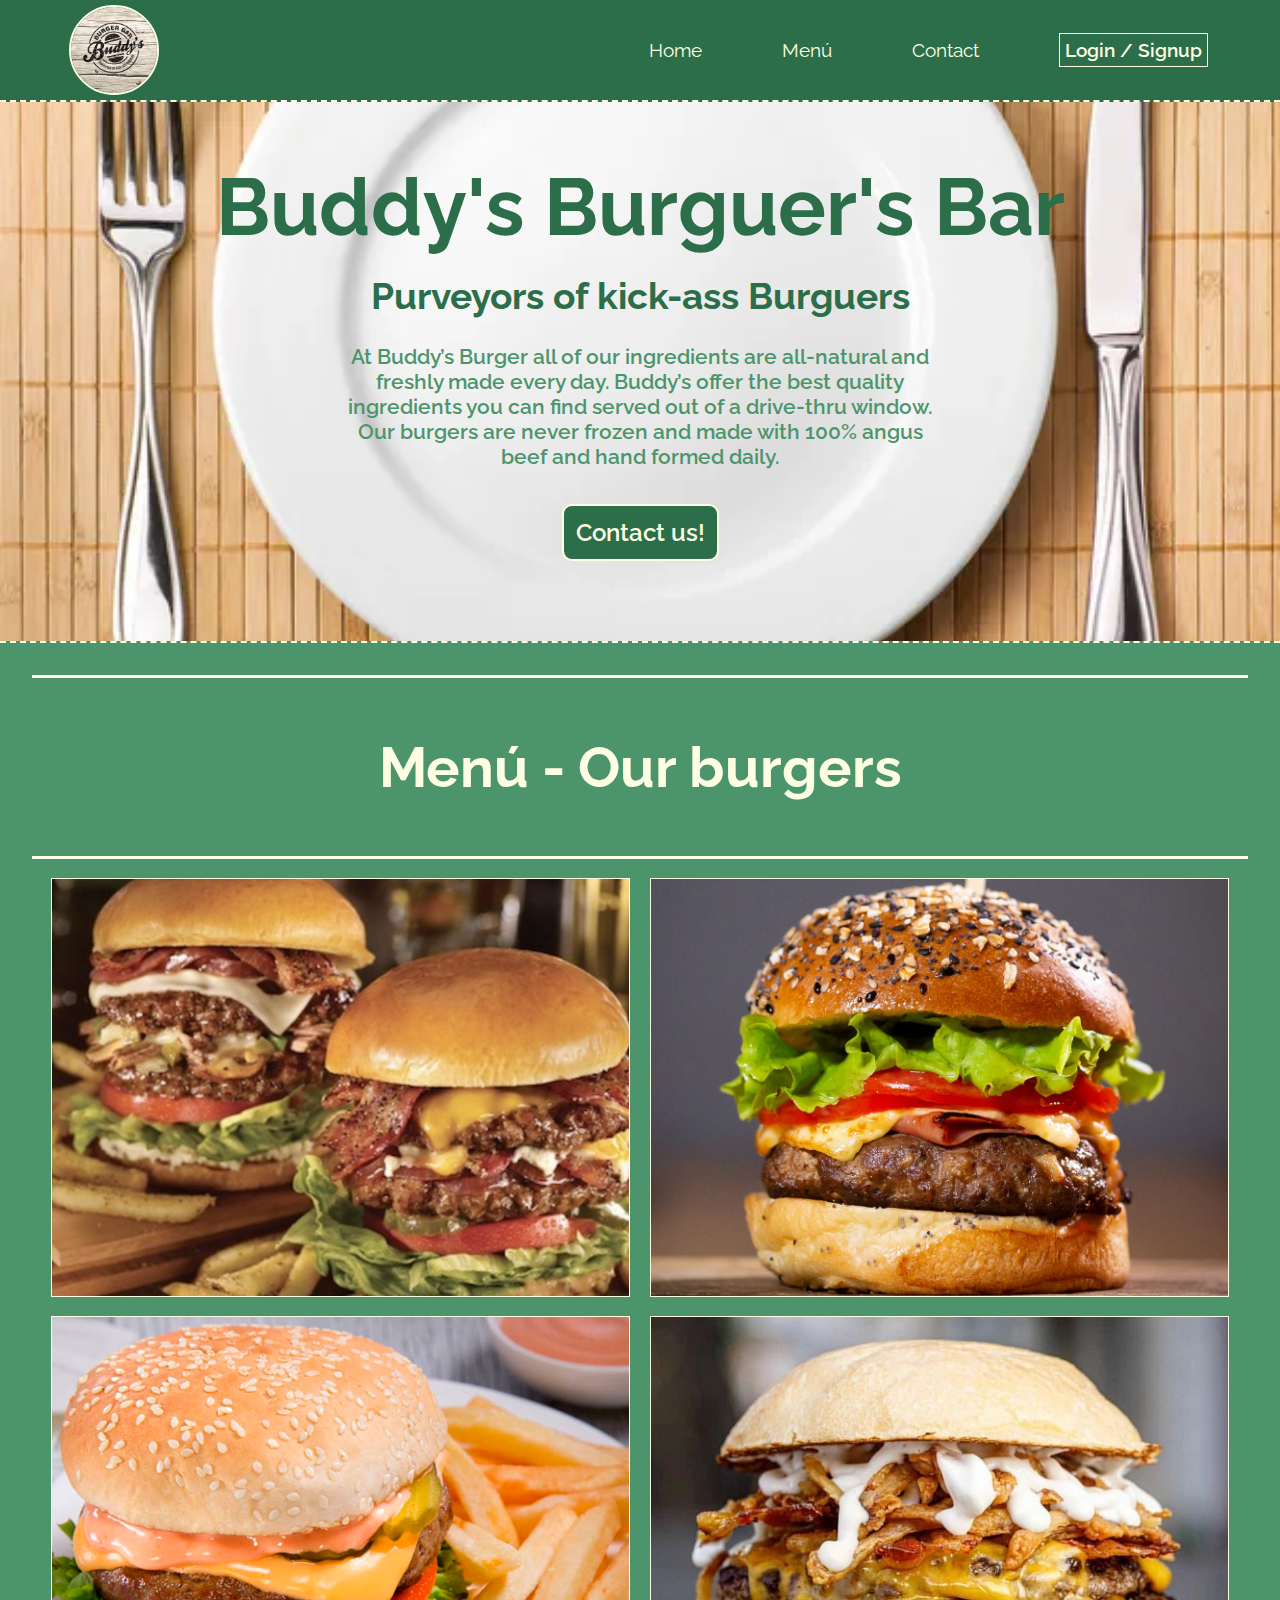
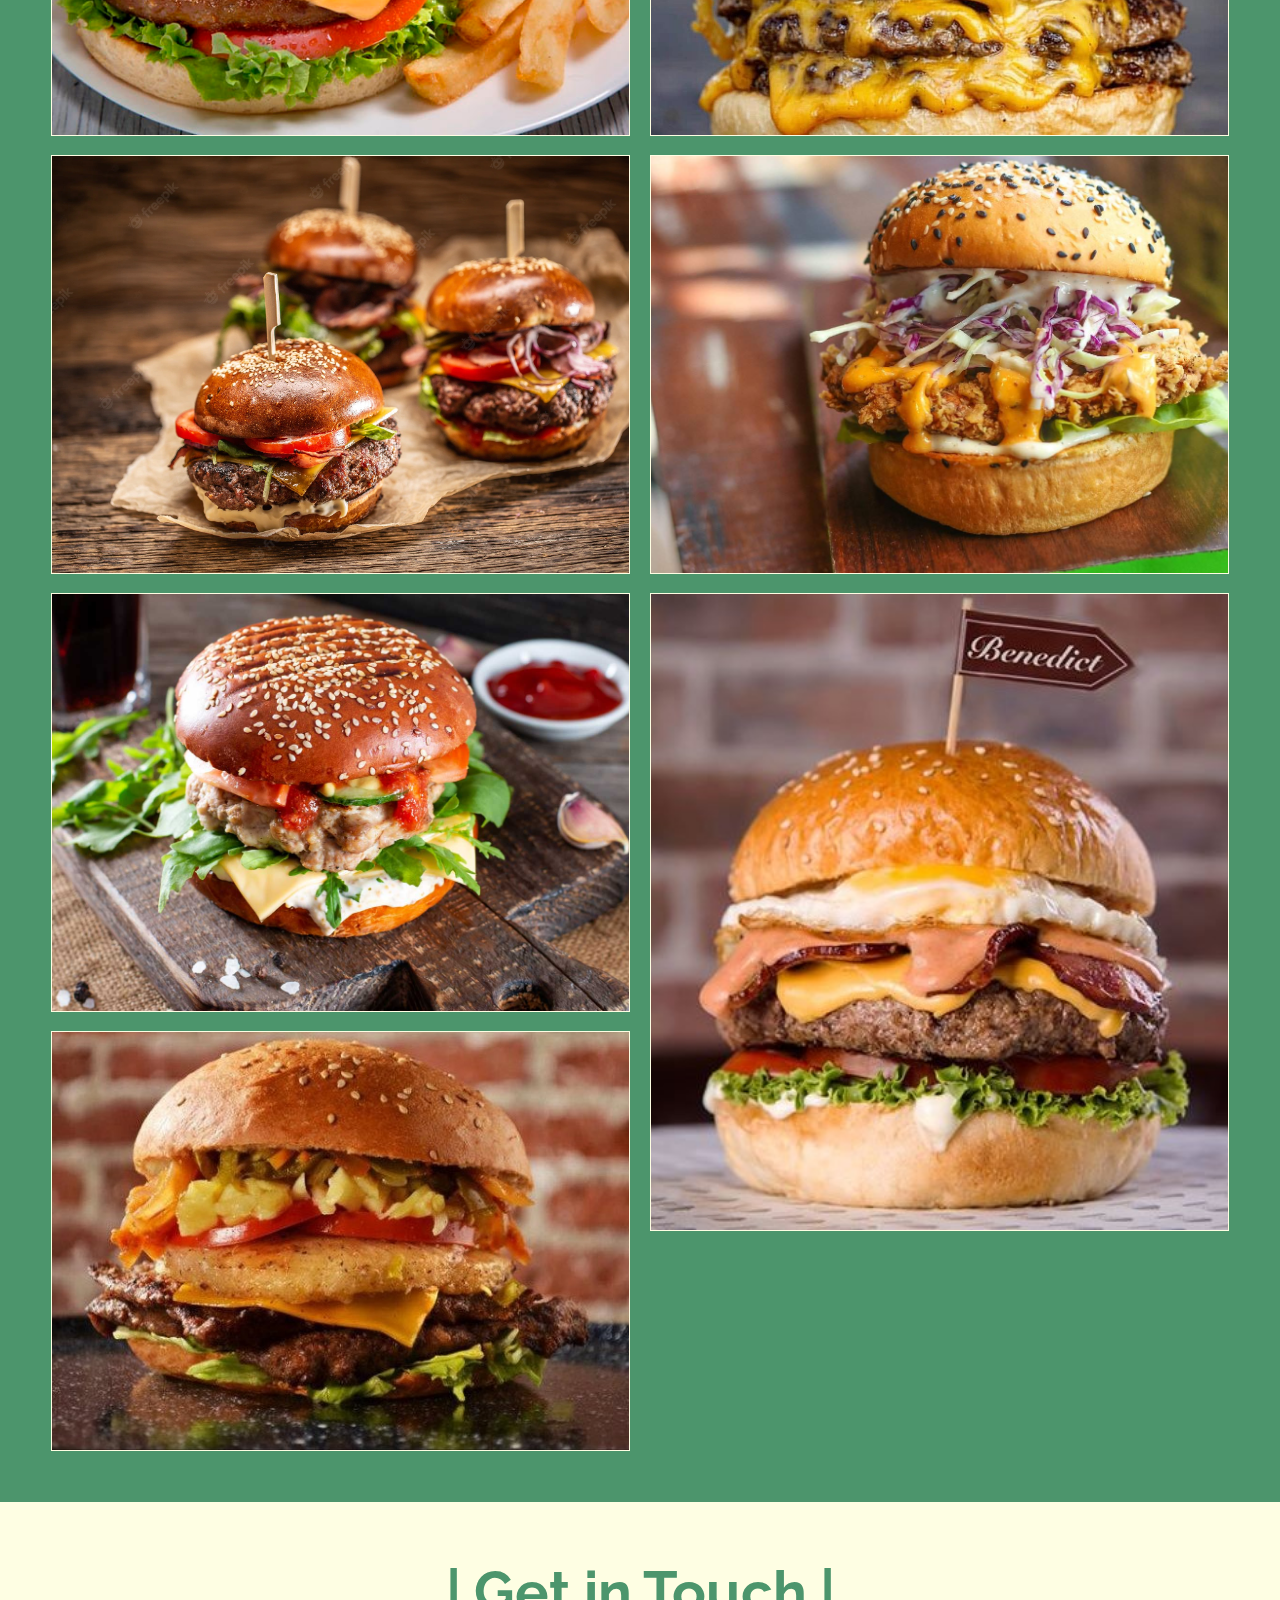
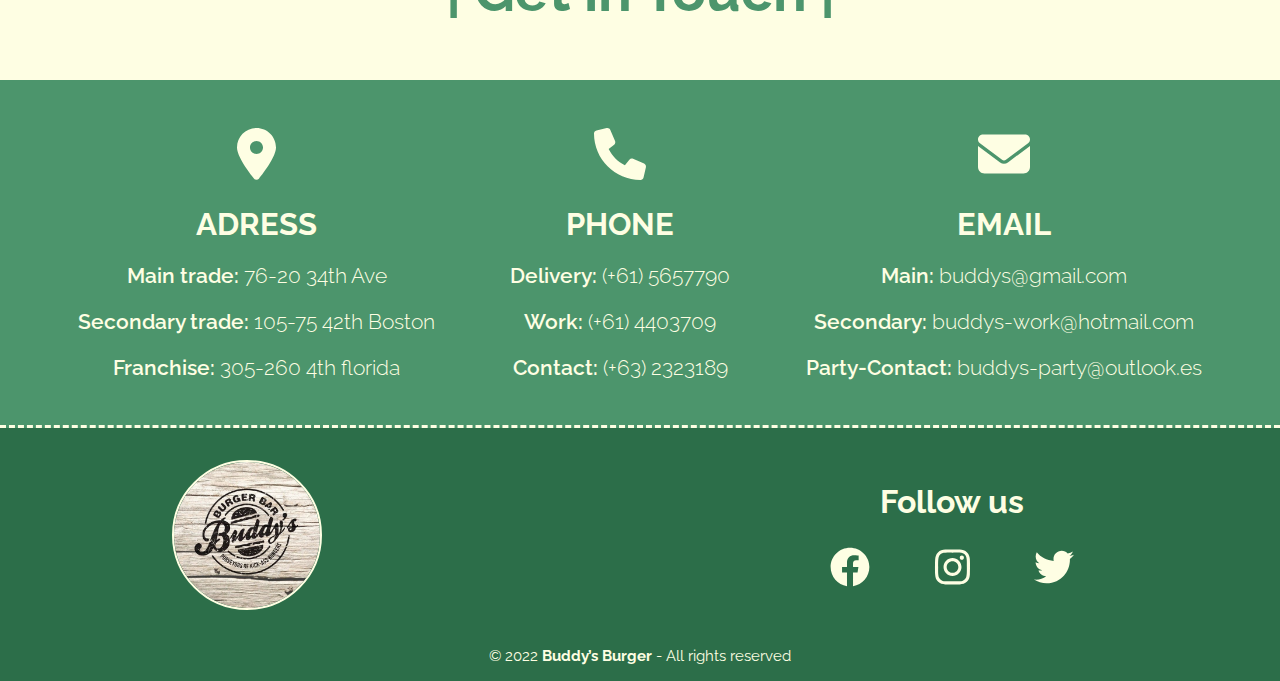
<file: index.html>
<!DOCTYPE html>
<html lang="en">
<head>
    <meta charset="UTF-8">
    <meta http-equiv="X-UA-Compatible" content="IE=edge">
    <meta name="viewport" content="width=device-width, initial-scale=1.0">
    <link rel="stylesheet" href="style-home-page.css">
    <link rel="icon" href="./assets/logo4.jpg">
    <script src="./font-awesome-js/all.min.js"></script>
    <title>Home</title>
</head>
<body>
    <header>
        <nav>
            <div class="nav-container">

                <div class="nav-logo">
                    <img src="./assets/logo4.jpg" class="logo-page" alt="Logo page">
                </div>


                <label for="menu" class="nav-label">
                    <div><i class="fa-solid fa-bars"></i></div>
                </label>

                <input type="checkbox" id="menu" class="nav-input">

                <div class="nav-menu">
                    <a href="" class="nav-item">Home</a>
                    <a href="#gallery" class="nav-item">Menú</a>
                    <a href="#contact" class="nav-item">Contact</a>
                    <a href="./login.html" class="nav-item nav-item-login">Login / Signup</a>

                </div>
            </div>
        </nav>
    </header>
    <main>
        <section class="landing-page-container">
            
            <div class="landing-page">
                <div class="landing-page-titles">
                    <h1>Buddy's Burguer's Bar</h1>
                    <h3>Purveyors of kick-ass Burguers</h3>
                </div>
                <div class="landing-page-desc">
                    <p>At Buddy’s Burger all of our ingredients are all-natural and freshly made every day. 
                        Buddy’s offer the best quality ingredients you can find served out of a drive-thru window. Our burgers are never frozen and made with 100% angus beef and hand formed daily. </p>
                    <a href="#contact"><button>Contact us!</button></a>
                </div>
            </div>

        </section>
        <section class="gallery" id="gallery">

            <h2> Menú - Our burgers</h2>

            <div class="gallery-container">
                <div class="gallery-item">

                    <img src="./assets/gallery1.jpg" alt="Pictures of Burger" class="gallery-img">
                    <div class="item-capa">
                        <h3 class="gallery-title">Stop</h3>
                        <p>Double meat with cheddar, onion, bacon. Classic combination that will blow your mind.</p>
                    </div>
                    

                </div>
                <div class="gallery-item">

                    <img src="./assets/gallery2.webp" alt="Pictures of Burger" class="gallery-img">
                    <div class="item-capa">
                        <h3 class="gallery-title">Classic</h3>
                        <p>Simple meat with cheese and ham, the most classic of all.</p>
                    </div>

                </div>
                <div class="gallery-item">

                    <img src="./assets/gallery3.jpg" alt="Pictures of Burger" class="gallery-img">
                    <div class="item-capa">
                        <h3 class="gallery-title">For kids</h3>
                        <p>Meat with cheddar and pickles, accompanied with potatoes, excellent for your children.</p>
                    </div>

                </div>
                <div class="gallery-item">

                    <img src="./assets/gallery4.jpeg" alt="Pictures of Burger" class="gallery-img">
                    <div class="item-capa">
                        <h3 class="gallery-title">Caloric</h3>
                        <p>Triple meat with cheddar, and fried onion. You won't go hungry for a week.</p>
                    </div>

                </div>
                <div class="gallery-item">

                    <img src="./assets/gallery5.webp" alt="Pictures of Burger" class="gallery-img">
                    <div class="item-capa">
                        <h3 class="gallery-title">Minimalist</h3>
                        <p>Incredible meat with cheddar and ham, perfect as a gift.</p>
                    </div>

                </div>
                <div class="gallery-item">

                    <img src="./assets/gallery6.jpg" alt="Pictures of Burger" class="gallery-img">
                    <div class="item-capa">
                        <h3 class="gallery-title">Chicken</h3>
                        <p>Breaded chicken with cheddar, cabbage and onion. In case you don't like beef.</p>
                    </div>

                </div>
                <div class="gallery-item">

                    <img src="./assets/gallery7.jpg" alt="Pictures of Burger" class="gallery-img">
                    <div class="item-capa">
                        <h3 class="gallery-title">Green</h3>
                        <p>Pork meat with cheddar arugula, tomato and cucumbers. In case you want something more "healthy."</p>
                    </div>
                    
                </div>
                <div class="gallery-item">

                    <img src="./assets/gallery8.jpg" alt="Pictures of Burger" class="gallery-img">
                    <div class="item-capa">
                        <h3 class="gallery-title">Benedict</h3>
                        <p>Beef with cheddar, bacon and egg. The house special.</p>
                    </div>
                    
                </div>
                <div class="gallery-item">

                    <img src="./assets/gallery9.jpeg" alt="Pictures of Burger" class="gallery-img">
                    <div class="item-capa">
                        <h3 class="gallery-title">Complete</h3>
                        <p>Double beef, one chicken, cheddar and potatoes. The most complete of the house.</p>
                    </div>
                    
                </div>
                
            </div>

        </section>

        <section class="contact" id="contact">

            <h2>| Get in Touch |</h2>

            <div class="contact-info">

                <div class="info">

                    <div class="info-img"><i class="fa-solid fa-location-dot"></i></div> 
                    <h4>ADRESS</h4>
                    <p><span>Main trade:</span>  76-20 34th Ave</p>
                    <p><span>Secondary trade:</span>  105-75 42th Boston</p>
                    <p><span>Franchise:</span>   305-260 4th florida</p>

                </div>
                <div class="info">

                    <div class="info-img"><i class="fa-solid fa-phone"></i></div>
                    <h4>PHONE</h4>
                    <p><span>Delivery:</span> (+61) 5657790</p>
                    <p><span>Work:</span> (+61) 4403709</p>
                    <p><span>Contact:</span> (+63) 2323189</p>

                </div>
                <div class="info">

                    <div class="info-img"><i class="fa-solid fa-envelope"></i></div> 
                    <h4>EMAIL</h4>
                    <p><span>Main:</span> buddys@gmail.com</p>
                    <p><span>Secondary:</span> buddys-work@hotmail.com</p>
                    <p><span>Party-Contact:</span> buddys-party@outlook.es</p>
                </div>

            </div>
        </section>
    </main>
    <footer class="footer">
        <div class="footer-container">
            <div class="footer-img">

                <img src="./assets/logo4.jpg" alt="Logo page">

            </div>
            <div class="social-media-container">

                <h3>Follow us</h3>
                <div class="social-media">
                    <a href="https://www.facebook.com/" target="_blank"><i class="fa-brands fa-facebook"></i></a>
                    <a href="https://www.instagram.com/" target="_blank"><i class="fa-brands fa-instagram"></i></a>
                    <a href="https://twitter.com/?lang=es" target="_blank"><i class="fa-brands fa-twitter"></i></a>
                </div>
                
            </div>
        </div>

        <div class="footer-copy">

            <small>&copy; 2022 <b>Buddy’s Burger</b> - All rights reserved</small>

        </div>

    </footer>
    
</body>
</html>
</file>
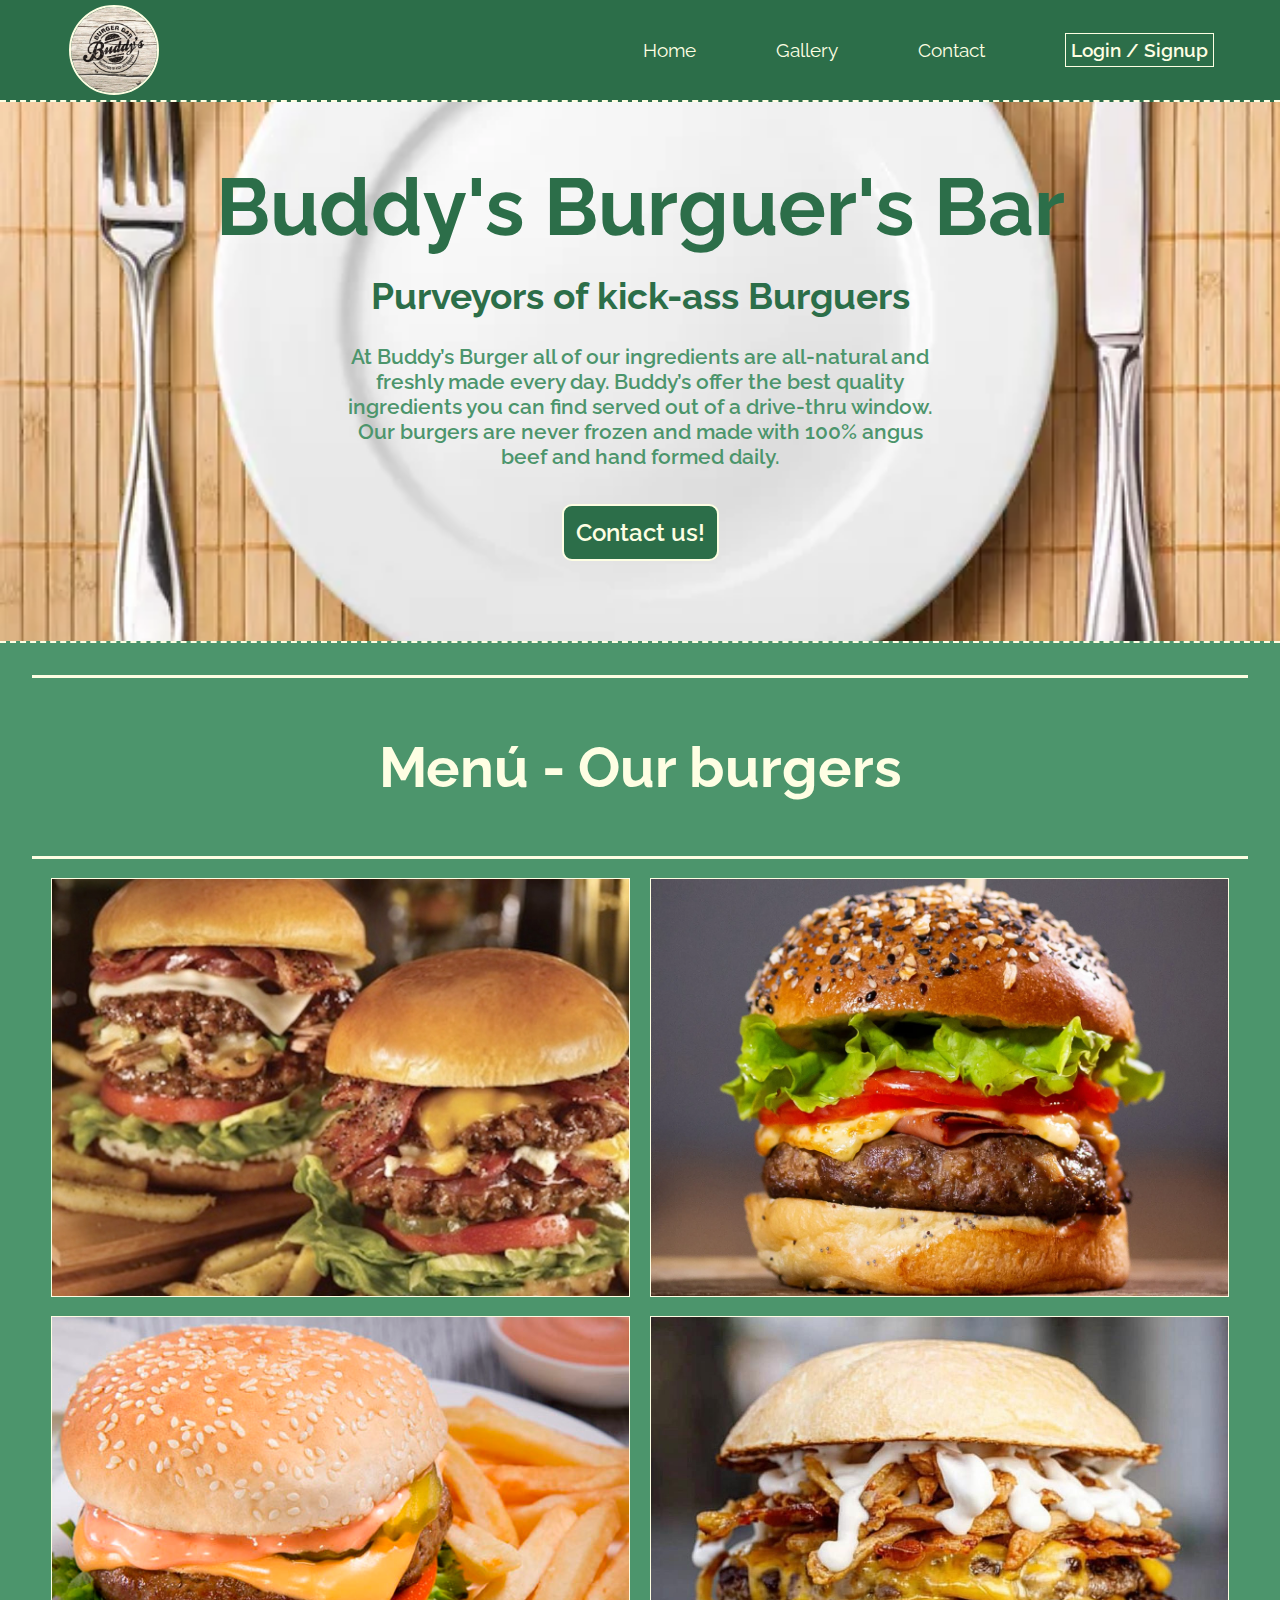
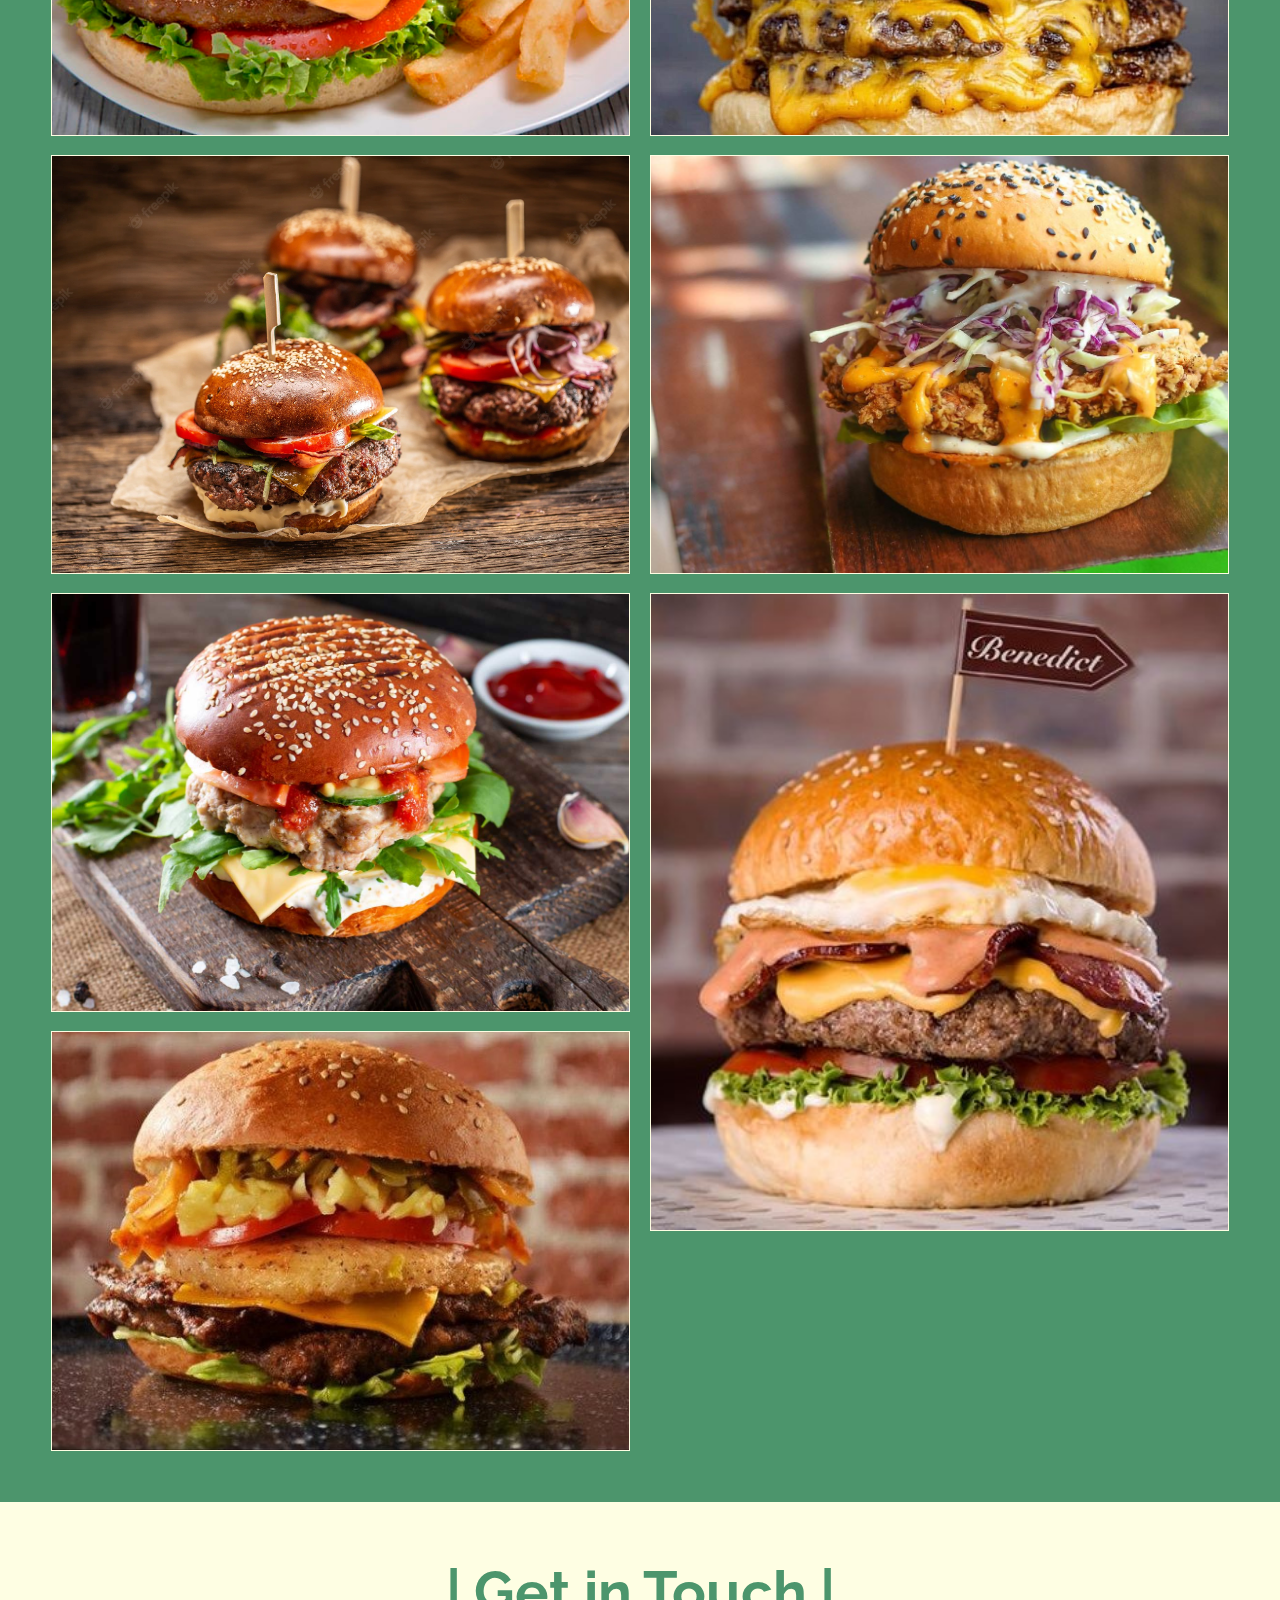
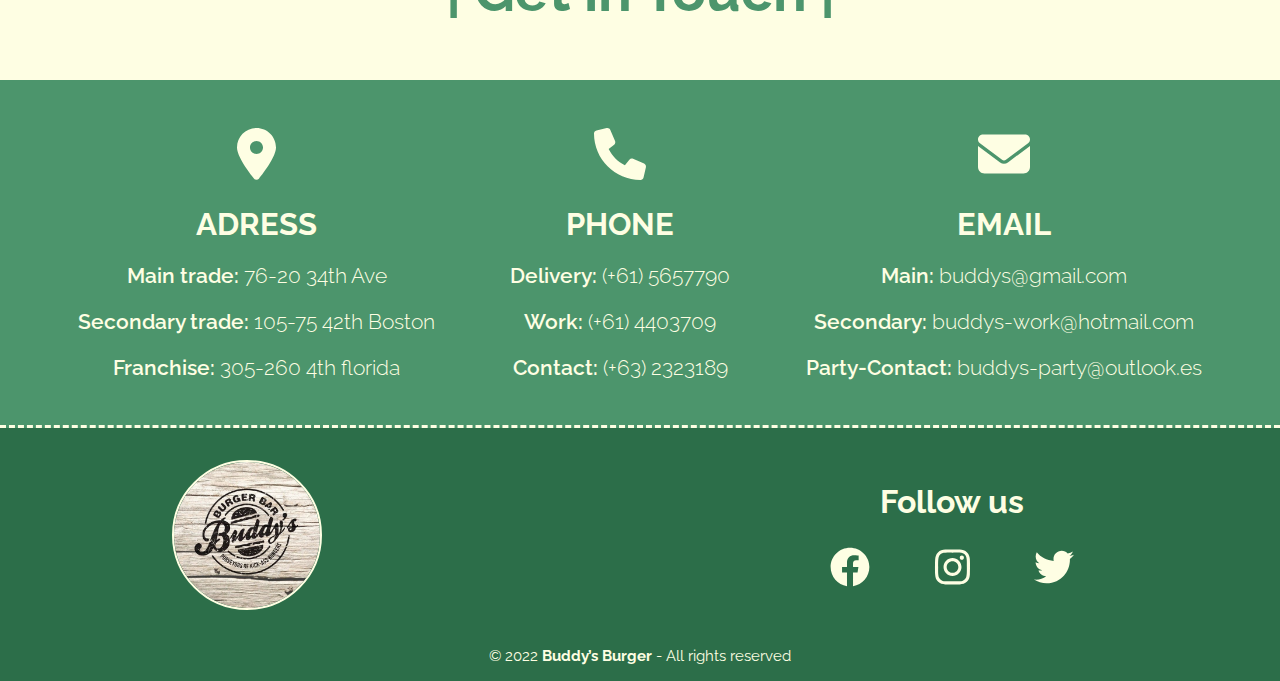
<file: home-page.html>
<!DOCTYPE html>
<html lang="en">
<head>
    <meta charset="UTF-8">
    <meta http-equiv="X-UA-Compatible" content="IE=edge">
    <meta name="viewport" content="width=device-width, initial-scale=1.0">
    <link rel="stylesheet" href="style-home-page.css">
    <script src="./font-awesome-js/all.min.js"></script>
    <title>Home</title>
</head>
<body>
    <header>
        <nav>
            <div class="nav-container">

                <div class="nav-logo">
                    <img src="./assets/logo4.jpg" class="logo-page" alt="Logo page">
                </div>


                <label for="menu" class="nav-label">
                    <div><i class="fa-solid fa-bars"></i></div>
                </label>

                <input type="checkbox" id="menu" class="nav-input">

                <div class="nav-menu">
                    <a href="" class="nav-item">Home</a>
                    <a href="#gallery" class="nav-item">Gallery</a>
                    <a href="#contact" class="nav-item">Contact</a>
                    <a href="./login.html" class="nav-item nav-item-login">Login / Signup</a>

                </div>
            </div>
        </nav>
    </header>
    <main>
        <section class="landing-page-container">
            
            <div class="landing-page">
                <div class="landing-page-titles">
                    <h1>Buddy's Burguer's Bar</h1>
                    <h3>Purveyors of kick-ass Burguers</h3>
                </div>
                <div class="landing-page-desc">
                    <p>At Buddy’s Burger all of our ingredients are all-natural and freshly made every day. 
                        Buddy’s offer the best quality ingredients you can find served out of a drive-thru window. Our burgers are never frozen and made with 100% angus beef and hand formed daily. </p>
                    <a href="#contact"><button>Contact us!</button></a>
                </div>
            </div>

        </section>
        <section class="gallery" id="gallery">

            <h2> Menú - Our burgers</h2>

            <div class="gallery-container">
                <div class="gallery-item">

                    <img src="./assets/gallery1.jpg" alt="Pictures of Burger" class="gallery-img">
                    <div class="item-capa">
                        <h3 class="gallery-title">Stop</h3>
                        <p>Double meat with cheddar, onion, bacon. Classic combination that will blow your mind.</p>
                    </div>
                    

                </div>
                <div class="gallery-item">

                    <img src="./assets/gallery2.webp" alt="Pictures of Burger" class="gallery-img">
                    <div class="item-capa">
                        <h3 class="gallery-title">Classic</h3>
                        <p>Simple meat with cheese and ham, the most classic of all.</p>
                    </div>

                </div>
                <div class="gallery-item">

                    <img src="./assets/gallery3.jpg" alt="Pictures of Burger" class="gallery-img">
                    <div class="item-capa">
                        <h3 class="gallery-title">For kids</h3>
                        <p>Meat with cheddar and pickles, accompanied with potatoes, excellent for your children.</p>
                    </div>

                </div>
                <div class="gallery-item">

                    <img src="./assets/gallery4.jpeg" alt="Pictures of Burger" class="gallery-img">
                    <div class="item-capa">
                        <h3 class="gallery-title">Caloric</h3>
                        <p>Triple meat with cheddar, and fried onion. You won't go hungry for a week.</p>
                    </div>

                </div>
                <div class="gallery-item">

                    <img src="./assets/gallery5.webp" alt="Pictures of Burger" class="gallery-img">
                    <div class="item-capa">
                        <h3 class="gallery-title">Minimalist</h3>
                        <p>Incredible meat with cheddar and ham, perfect as a gift.</p>
                    </div>

                </div>
                <div class="gallery-item">

                    <img src="./assets/gallery6.jpg" alt="Pictures of Burger" class="gallery-img">
                    <div class="item-capa">
                        <h3 class="gallery-title">Chicken</h3>
                        <p>Breaded chicken with cheddar, cabbage and onion. In case you don't like beef.</p>
                    </div>

                </div>
                <div class="gallery-item">

                    <img src="./assets/gallery7.jpg" alt="Pictures of Burger" class="gallery-img">
                    <div class="item-capa">
                        <h3 class="gallery-title">Green</h3>
                        <p>Pork meat with cheddar arugula, tomato and cucumbers. In case you want something more "healthy."</p>
                    </div>
                    
                </div>
                <div class="gallery-item">

                    <img src="./assets/gallery8.jpg" alt="Pictures of Burger" class="gallery-img">
                    <div class="item-capa">
                        <h3 class="gallery-title">Benedict</h3>
                        <p>Beef with cheddar, bacon and egg. The house special.</p>
                    </div>
                    
                </div>
                <div class="gallery-item">

                    <img src="./assets/gallery9.jpeg" alt="Pictures of Burger" class="gallery-img">
                    <div class="item-capa">
                        <h3 class="gallery-title">Complete</h3>
                        <p>Double beef, one chicken, cheddar and potatoes. The most complete of the house.</p>
                    </div>
                    
                </div>
                
            </div>

        </section>

        <section class="contact" id="contact">

            <h2>| Get in Touch |</h2>

            <div class="contact-info">

                <div class="info">

                    <div class="info-img"><i class="fa-solid fa-location-dot"></i></div> 
                    <h4>ADRESS</h4>
                    <p><span>Main trade:</span>  76-20 34th Ave</p>
                    <p><span>Secondary trade:</span>  105-75 42th Boston</p>
                    <p><span>Franchise:</span>   305-260 4th florida</p>

                </div>
                <div class="info">

                    <div class="info-img"><i class="fa-solid fa-phone"></i></div>
                    <h4>PHONE</h4>
                    <p><span>Delivery:</span> (+61) 5657790</p>
                    <p><span>Work:</span> (+61) 4403709</p>
                    <p><span>Contact:</span> (+63) 2323189</p>

                </div>
                <div class="info">

                    <div class="info-img"><i class="fa-solid fa-envelope"></i></div> 
                    <h4>EMAIL</h4>
                    <p><span>Main:</span> buddys@gmail.com</p>
                    <p><span>Secondary:</span> buddys-work@hotmail.com</p>
                    <p><span>Party-Contact:</span> buddys-party@outlook.es</p>
                </div>

            </div>
        </section>
    </main>
    <footer class="footer">
        <div class="footer-container">
            <div class="footer-img">

                <img src="./assets/logo4.jpg" alt="Logo page">

            </div>
            <div class="social-media-container">

                <h3>Follow us</h3>
                <div class="social-media">
                    <a href="https://www.facebook.com/" target="_blank"><i class="fa-brands fa-facebook"></i></a>
                    <a href="https://www.instagram.com/" target="_blank"><i class="fa-brands fa-instagram"></i></a>
                    <a href="https://twitter.com/?lang=es" target="_blank"><i class="fa-brands fa-twitter"></i></a>
                </div>
                
            </div>
        </div>

        <div class="footer-copy">

            <small>&copy; 2022 <b>Buddy’s Burger</b> - All rights reserved</small>

        </div>

    </footer>
    
</body>
</html>
</file>
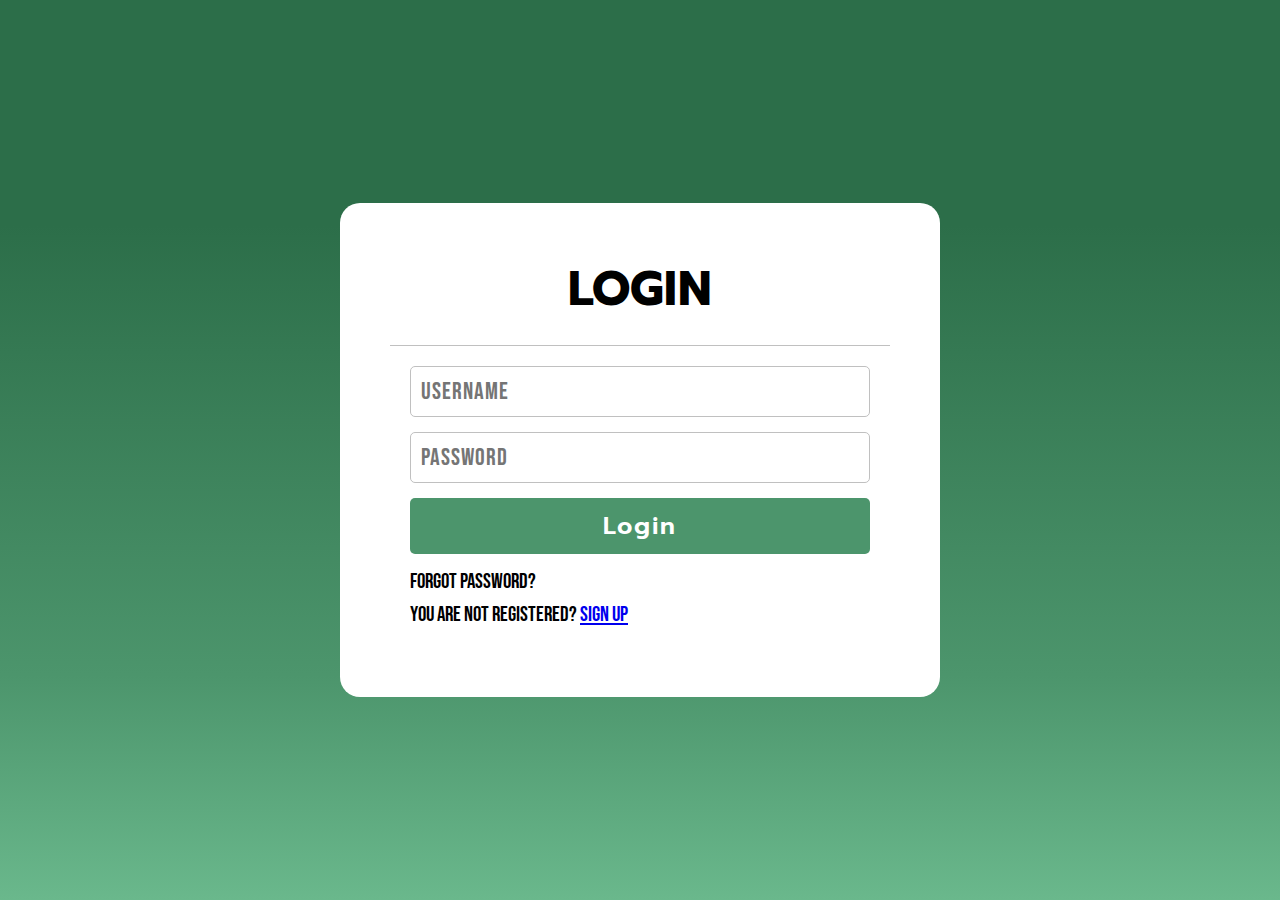
<file: login.html>
<!DOCTYPE html>
<html lang="en">
<head>
    <meta charset="UTF-8">
    <meta http-equiv="X-UA-Compatible" content="IE=edge">
    <meta name="viewport" content="width=device-width, initial-scale=1.0">
    <link rel="stylesheet" href="style-log-sign.css">
    <link rel="icon" href="./assets/logo4.jpg">
    <title>Login Page</title>
</head>
<body>
    <div class="login-container">
        <h1>LOGIN</h1>
        
        <div class="form-container">
            <form>
                <div class="input-container">
                    <input type="text" required placeholder="Username">
                </div>
                <div class="input-container">
                    <input type="password" required placeholder="Password">
                </div>
                <div class="input-submit-container">
                    <a href="./index.html">Login</a>
                </div>
                <a href="" class="forgot-pass"><p>Forgot Password?</p></a>
                <p>You are not registered? <a href="./signup.html"> Sign up</a></p>
            </form>
        </div>
    </div>
    
</body>
</html>
</file>
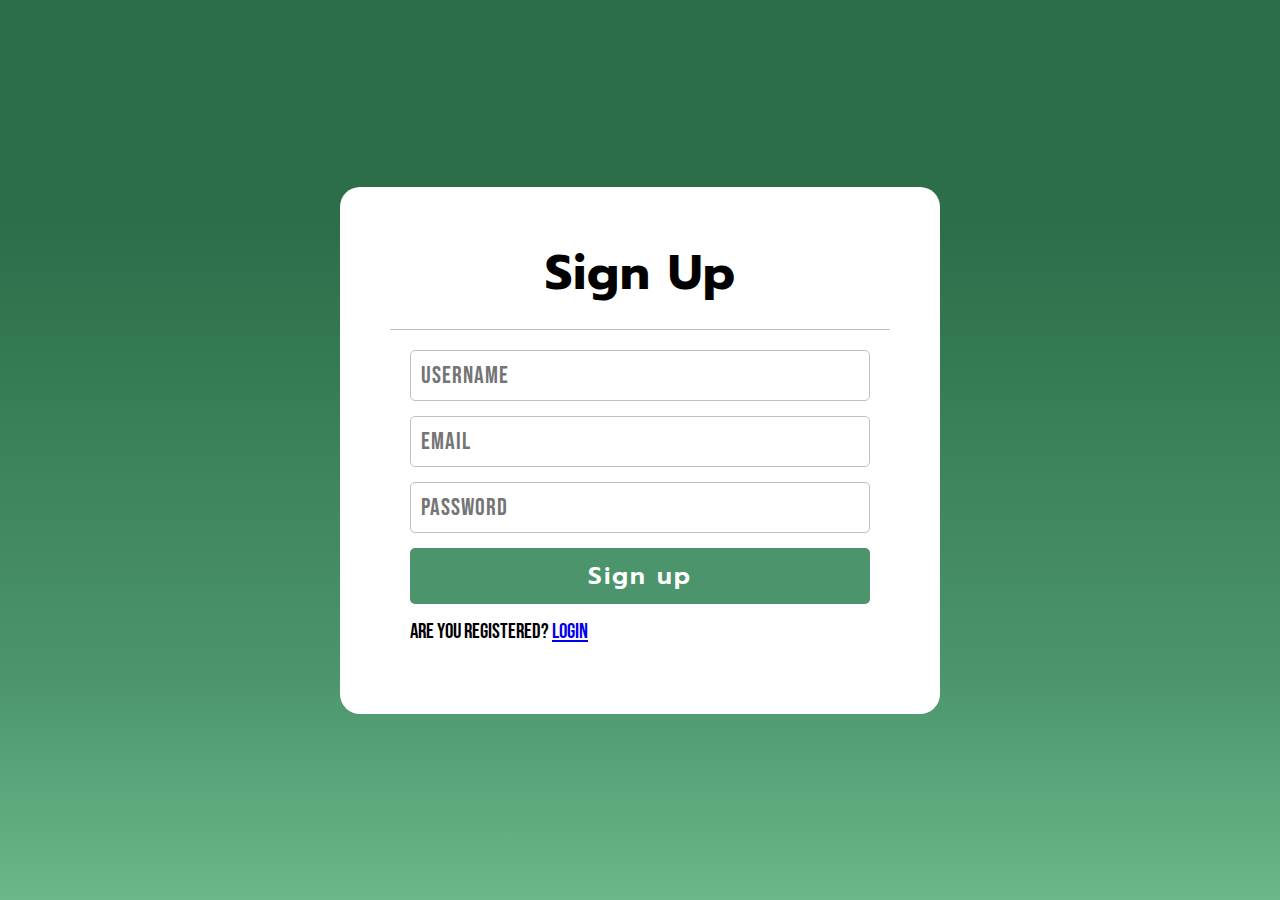
<file: signup.html>
<!DOCTYPE html>
<html lang="en">
<head>
    <meta charset="UTF-8">
    <meta http-equiv="X-UA-Compatible" content="IE=edge">
    <meta name="viewport" content="width=device-width, initial-scale=1.0">
    <link rel="stylesheet" href="style-log-sign.css">
    <link rel="icon" href="./assets/logo4.jpg">
    <title>SignUp page</title>
</head>
<body>
    <div class="sign-container">
        <h1>Sign Up</h1>
        
        <div class="form-container">
            <form>
                <div class="input-container">
                    <input type="text" placeholder="Username" required>
                </div>
                <div class="input-container">
                    <input type="email" placeholder="email" required>
                </div>
                <div class="input-container">
                    <input type="password" placeholder="Password" required>
                </div>
                <div class="input-submit-container">
                    <a href="./login.html">Sign up</a>
                </div>
                <p>Are you registered? <a href="./login.html"> Login</a></p>
            </form>
        </div>
    </div>
    
</body>
</html>
</file>
<file: style-home-page.css>
@import url('https://fonts.googleapis.com/css2?family=Raleway:ital,wght@0,300;0,400;0,500;0,600;0,700;1,100&display=swap');

* {
    margin: 0;
    padding: 0;
    box-sizing: border-box;
    font-family: 'Raleway', sans-serif;
}

:root {
    --oscuro: #2c6e49
    --claro: #4c956c
    --light: #fefee3
}

html {
    scroll-behavior: smooth;
}

body {
    font-family: 'Raleway', sans-serif;
    background-color: #2c6e49;
}

/* Nav-Bar*/

header {
    width: 100%;
    position: fixed;
    z-index: 100000;
}


.nav-container {
    display: flex;
    height: 100%;
    width: 90%;
    margin: 0 auto;
    align-items: center;
    justify-content: space-between;

}

nav {
    background-color: #2c6e49 ;
    margin: 0 auto;
    max-width: 1920px;
    border-bottom: 2px dashed #fefee3;
}

.nav-logo {
    display: flex;
    align-items: center;
    justify-content: center;
    cursor: pointer;
}

.logo-page {
    width: 90px;
    height: 90px;
    border-radius: 50%;
    margin: 5px;
    border: 2px solid #fefee3;
}

.nav-label div {
    color: #fefee3;
    font-size: 3em;
}

.nav-input:checked + .nav-menu {
    background-color: #fefee3;
}

.nav-label, .nav-input {
    display: none;
}

.nav-menu {
    display: flex;
    flex-direction: row;
    align-items: center;
    justify-content: center;
    gap: 5em;
    width: 50%;
}

.nav-item {
    color: #fefee3;
    text-decoration: none;
    font-size: 1.2em;
}

.nav-item:hover {
    text-decoration: underline;
}

.nav-item-login {
    border: 1px solid #fefee3;
    padding: 5px;
    transition: ease .5s;
    text-decoration: none;
    color: #fefee3;
    font-size: 1.2em;
    text-align: center;
    font-weight: 600;
}

.nav-item-login:hover {
    background-color: #fefee3;
    color: #2c6e49;
    transition: all .5s;
    text-decoration: none;
}


@media (max-width:1200px) {
    .nav-menu {
        gap: 4.5em;
    }
}

@media (max-width:1100px) {
    .nav-menu {
        gap: 3.5em;
    }
}

@media (max-width:1000px) {
    .nav-menu {
        gap: 2.5em;
    }
}

@media (max-width: 900px) {
    .nav-label {
        display: block;
        cursor: pointer;

    }

    .nav-item {
        color: #2c6e49;
        font-size: 2.5em;
    }

    .nav-menu {
        position: fixed;
        top: 100px;
        bottom: 0;
        background: #fefee3;
        width: 100%;
        left: 0;
        display: flex;
        justify-content: space-evenly;
        flex-direction: column;
        align-items: center;
        clip-path: circle(0 at center);
        transition: clip-path .5s ease-in-out;
        z-index: 99999;
    }

    .nav-input:checked + .nav-menu {
        clip-path: circle(100% at center);
    }
}

/* Landing page - Home */

.landing-page-container {
    display: flex;
    align-items: center;
    justify-content: center;
    flex-direction: row;
}

.landing-page {
    background-image: url(./assets/landing1.jpg);
    background-size: cover;
    background-repeat: no-repeat;
    background-position: center;
    width: 100%;
    height: 100%;
    display: flex;
    justify-content: flex-start;
    align-items: center;
    flex-direction: column;
    padding: 5em;
    max-width: 1920px;
    margin: 0 auto;
}

.landing-page-titles {
    display: flex;
    align-items: center;
    justify-content: center;
    flex-direction: column;
    gap: 1.25em;
}

.landing-page-titles h1 {
    margin-top: 1em;
    font-size: 5em;
    color: #2c6e49;
    text-align: center;
    font-weight: bold;
}

.landing-page-titles h3{
    color: #2c6e49;
    font-size: 2.3em;
    text-align: center;
}

.landing-page-desc {
    display: flex;
    align-items: center;
    justify-content: center;
    flex-direction: column;
    margin-top: 1em;
    gap: 1.5em;
}

.landing-page-desc p {
    width: 55%;
    font-size: 1.3em;
    font-weight: 600;
    text-align: center;
    color: #4c956c;
    padding: 0.5em;
}

.landing-page-desc button {
    padding: 0.5em;
    font-size: 1.5em;
    background-color: #2c6e49;
    border: 2px solid #fefee3;
    border-radius: 10px;
    color: #fefee3;
    cursor: pointer;
    transition: ease .5s;
    font-weight: 600;
}

.landing-page-desc button:hover {
    background-color: #4c956c;
    transition: background-color 1s;

}

@media (max-width:768px) {

    .landing-page-titles, .landing-page-desc {
        font-size: 0.75em;
    }

    .landing-page-desc p{
        display: none;
    }

}

/* Gallery */

.gallery {
    background-color: #4c956c;
    max-width: 1920px;
    margin: 0 auto;
    font-family: 'Raleway', sans-serif;
    padding: 2em;
    border-top: 2px dashed #fefee3;
}

.gallery h2 {
    font-size: 3.5em;
    color: #fefee3;
    text-align: center;
    border-bottom: 3px solid #fefee3;
    border-top: 3px solid #fefee3;
    padding: 1em;
}

.gallery-container {
    display: grid;
    grid-template-columns: repeat(4, 1fr);
    grid-auto-rows: 200px;
    padding: 1.2em;
    grid-gap: 1.2em;
}

.gallery-item {
    position: relative;
    border: 1px solid #fefee3;
    cursor: pointer;
}

.item-capa {
    position: absolute;
    width: 100%;
    height: 100%;
    top: 0;
    color: #fefee3;
    text-align: center;
    background: rgba(76,149,108,0.6);
    opacity: 0;
    visibility: hidden;
    padding: 1em;
    transition: ease .5s;
    font-size: 1.5em;
}

.gallery-item:hover > .item-capa {
    transition: ease 1s;
    opacity: 1;
    visibility: visible;
}

.gallery-img {
    width: 100%;
    height: 100%;
    object-fit: cover;
    transition: all 500ms ease-out;
}

.gallery-item {
    grid-column-start: span 2;
}

.gallery-item:nth-child(9) {
    grid-column-start: span 4;
    grid-row-start: span 2;
}



@media (min-width: 768px) {
    .gallery-container {
        grid-template-columns: repeat(4, 1fr);
    }

    .gallery-item {
        grid-column-start: span 2;
    }

    .gallery-item:nth-child(4) {
        grid-row-start: span 2;
    }

    .gallery-item:nth-child(2) {
        grid-row-start: span 2;
    }

    .gallery-item:nth-child(8) {
        grid-row-start: span 2;
    }

    .gallery-item:nth-child(9) {
        grid-column-start: span 2;
    }

    .gallery-item:nth-child(5) {
        grid-row-start: span 2;
    }

    .gallery-title {
        font-size: 1.25em;
    }

}

@media (max-width: 768px) {
    .item-capa {
        font-size: 1.15em;
    }

    .gallery-container {
        padding: 0.5em;
        grid-gap: 0.75em;
    }
}

@media (max-width: 568px) {
    .item-capa {
        font-size: 0.9em;
    }

    .item-capa p {
        display: none;
    }


}

@media (min-width: 1024px) {
    .gallery-item:nth-child(1) {
        grid-row-start: span 2;
    }

    .gallery-item:nth-child(3) {
        grid-row-start: span 2;
    }

    .gallery-item:nth-child(5) {
        grid-row-start: span 2;
    }

    .gallery-item:nth-child(6) {
        grid-row-start: span 2;
    }

    .gallery-item:nth-child(7) {
        grid-row-start: span 2;
    }

    .gallery-item:nth-child(9) {
        grid-row-start: span 2;
    }

    .gallery-item:nth-child(8) {
        grid-row-start: span 3;
    }

    .gallery-title {
        font-size: 1.5em;
    }

}

@media (min-width: 1440px) {
    .gallery-container {
        grid-template-columns: repeat(6, 1fr);
    }

    .gallery-item:nth-child(8) {
        grid-row-start: span 2;
    }

    .gallery-item {
        grid-row-start: span 2;
    }

    .gallery-title {
        font-size: 1.75em;
    }
}

@media (min-width: 1600px) {
    .gallery-item:nth-child(4) {
        grid-row-start: span 4;
    }

    .gallery-item:nth-child(8) {
        grid-row-start: span 3;
    }


    .gallery-item:nth-child(5) {
        grid-row-start: span 3;
    }

    .gallery-item:nth-child(2) {
        grid-row-start: span 3;
    }

    .gallery-item:nth-child(7) {
        grid-row-start: span 3;
    }

}

/* Contact */

.contact {
    max-width: 1920px;
    margin: 0 auto;
    background-color: #4c956c;
    border-bottom: 3px dashed #fefee3;
}

.contact h2 {
    background-color: #fefee3;
    font-size: 3.5em;
    color: #4c956c;
    padding: 1em;
    text-align: center;
}

.contact-info {
    color: #fefee3;
    width: 100%;
    display: flex;
    flex-direction: row;
    align-items: center;
    justify-content: space-evenly;
    padding: 1.5em;
}

.info {
    display: flex;
    align-items: center;
    justify-content: center;
    flex-direction: column;
    padding: 1em;
    font-size: 1.3em;
    gap: 1em;
}

.info-img {
    font-size: 2.5em;
}

.info h4 {
    font-size: 1.5em;
}

.info p {
    font-weight: 300;
    text-align: center;
}

.info span {
    font-weight: 600;
    text-align: center;
}

@media (max-width: 700px) {

    .contact-info {
        flex-direction: column;
    }

    .info {
        width: 100%;
    }

}

/* Footer */

.footer {
    max-width: 1920px;
    margin: 0 auto;
    background-color: #2c6e49;
    padding: 1em;
    box-sizing: border-box;
}

.footer-container {
    display: flex;
    align-items: center;
    flex-direction: row;
    justify-content: space-around;
    padding-top: 1em;
}

.footer-img {
    width: 25%;
    cursor: pointer;
}

.footer-img img {
    width: 150px;
    height: 150px;
    border-radius: 50%;
    border: 2px solid #fefee3;
}

.social-media-container {
    width: 25%;
    display: flex;
    align-items: center;
    flex-direction: column;
    gap: 1.5em;
    color: #fefee3;
}

.social-media-container h3 {
    font-size: 2em;
    text-align: center;
}

.social-media {
    width: 100%;
    display: flex;
    align-items: center;
    justify-content: space-evenly;
    font-size: 2.5em;
    gap: .75em;
}

.social-media a {
    text-decoration: none;
    color: #fefee3;
}

.footer-copy {
    padding-top: 1.75em;
    text-align: center;
    color: #fefee3;
    font-size: 1.1em;
}

@media (max-width: 410px) {

    .footer-img img {
        width: 120px;
        height: 120px;
    }

    .social-media {
        gap: .5em;
        font-size: 2em;
    }

}
</file>
<file: style-log-sign.css>
@import url('https://fonts.googleapis.com/css2?family=Bebas+Neue&display=swap');
@import url('https://fonts.googleapis.com/css2?family=Prompt:ital,wght@0,400;0,700;1,600&display=swap');

body {
    margin: 0;
    padding: 0;
    background: linear-gradient(180deg, rgba(44,110,73,1) 25%, rgba(76,149,108,1) 75%, rgba(106,184,140,1) 100%);
    width: 100vw;
    height: 100vh;
    display: flex;
    align-items: center;
    justify-content: center;
    font-family: 'Bebas Neue', cursive;
}

/* Login exclusive*/

.login-container {
    background-color: white;
    border-radius: 20px;
    padding: 50px;
    width: 500px;
}

.login-container h1 {
    text-align: center;
    padding: 0 0 20px 0;
    border-bottom: 1px solid silver;
    font-size: 3em;
    margin: 0;
    color: black;
    letter-spacing: 1px;
    font-family: 'Prompt', sans-serif;
    font-weight: 700;
}

/* Login exclusive*/

/* Sign exclusive*/

.sign-container {
    background-color: white;
    border-radius: 20px;
    padding: 50px;
    width: 500px;
}

.sign-container h1 {
    text-align: center;
    padding: 0 0 20px 0;
    border-bottom: 1px solid silver;
    font-size: 3em;
    margin: 0;
    color: black;
    letter-spacing: 1px;
    font-family: 'Prompt', sans-serif;
    font-weight: 700;
}

@media (max-width: 768px) {
    .sign-container, .login-container {
        padding: 25px;
        margin: 25px;
    }

    .input-container, .input-submit-container {
        font-size: 1.75em;
    }

    .form-container {
        font-size: 1em;
    }

    .sign-container h1 {
        font-size: 4em;
    }

    .login-container h1 {
        font-size: 4em;
    }
}

@media (max-width: 410px) {
    .sign-container, .login-container {
        padding: 15px;
    }

    .input-container, .input-submit-container {
        font-size: 1.45em;
    }

    .sign-container h1 {
        font-size: 3em;
    }

    .login-container h1 {
        font-size: 3em;
    }

}


/* Sign exclusive*/

.form-container {
    padding: 20px;
    box-sizing: border-box;
}

.input-container input {
    width: 100%;
    margin-bottom: 15px;
    padding: 10px;
    border-radius: 5px;
    outline: none;
    font-size: 1.5em;
    border: 1px solid silver;
    font-family: 'Bebas Neue';
    letter-spacing: 1px;
}

.input-container, .input-submit-container {
    width: 100%;
    display: flex;
    align-items: center;
    justify-content: center;
}

.input-submit-container a {
    width: 100%;
    margin-bottom: 15px;
    padding: 10px;
    border-radius: 5px;
    outline: none;
    font-size: 1.5em;
    background: rgba(76,149,108,1);
    cursor: pointer;
    font-weight: 600;
    transition: ease .5s;
    color: white;
    letter-spacing: 2px;
    font-family: 'Prompt', sans-serif;
    border: none;
    text-decoration: none;
    text-align: center;
}

.input-submit-container a:hover {
    background-color: rgba(44,110,73,1);
    transition: background-color 1s;

}

.form-container form p {
    margin: 0;
    font-size: 1.3em;
}

.forgot-pass {
    text-decoration: none;
    color: black;
    display: inline-block;
    margin-bottom: 8px;
}

.forgot-pass:hover {
    text-decoration: underline;
}
</file>
